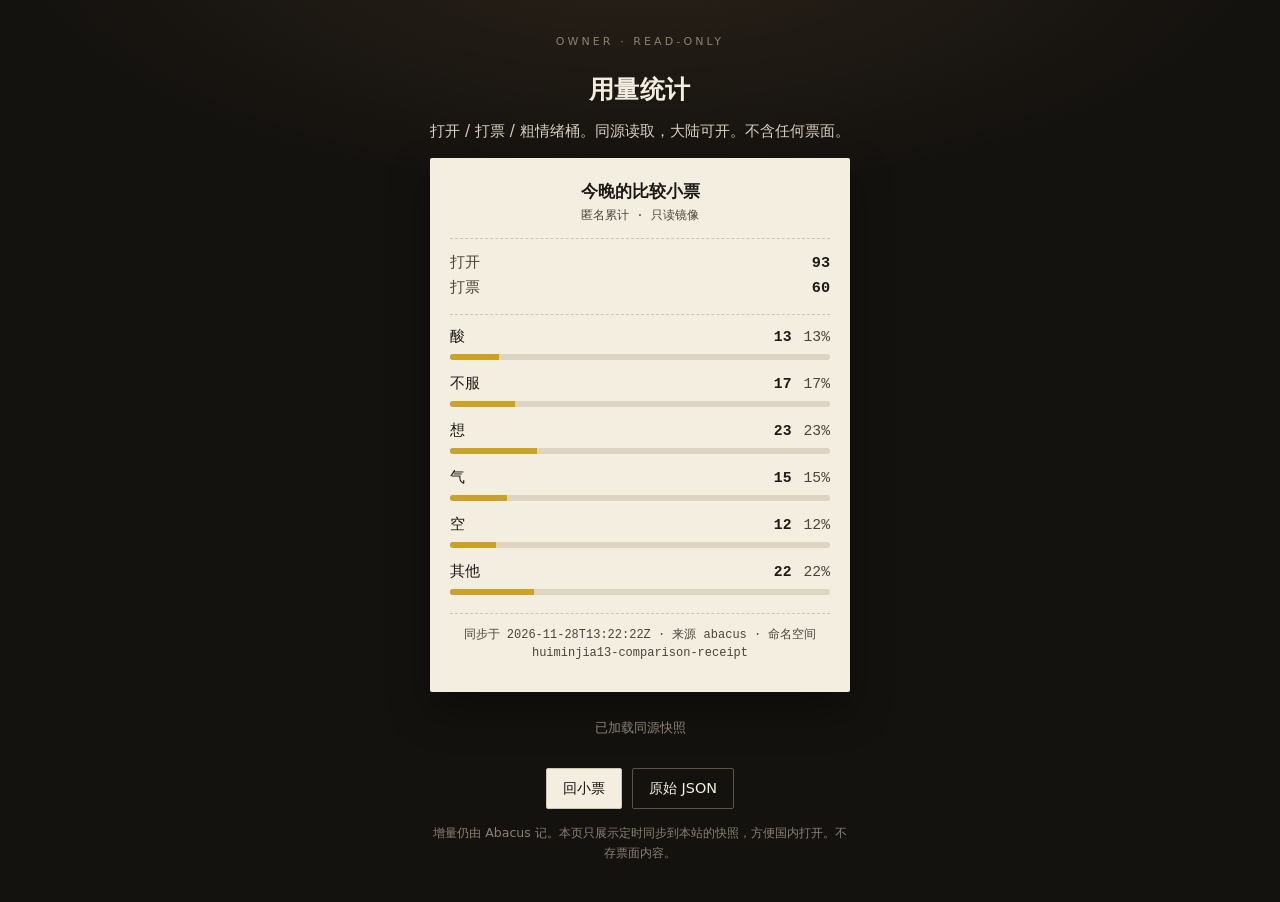
<file: stats.html>
<!DOCTYPE html>
<html lang="zh-CN">
<head>
  <meta charset="UTF-8">
  <meta name="viewport" content="width=device-width, initial-scale=1, viewport-fit=cover">
  <meta name="theme-color" content="#14120f">
  <meta name="color-scheme" content="dark">
  <meta name="robots" content="noindex">
  <meta http-equiv="Content-Security-Policy" content="upgrade-insecure-requests">
  <title>用量统计 · 今晚的比较小票</title>
  <link rel="icon" href="./favicon.ico?v=3" sizes="32x32">
  <link rel="icon" href="./favicon.svg?v=3" type="image/svg+xml">
  <link rel="shortcut icon" href="./favicon.ico?v=3">
  <style>
    :root {
      --desk: #14120f;
      --paper: #f3eee0;
      --ink: #1c1a16;
      --ink-faded: #4a453c;
      --rule: #cfc6b4;
      --focus: #e8c37a;
      --muted: #8a8173;
      --safe-top: env(safe-area-inset-top, 0px);
      --safe-bottom: env(safe-area-inset-bottom, 0px);
    }
    * { box-sizing: border-box; }
    html, body {
      margin: 0;
      min-height: 100%;
      background:
        radial-gradient(1000px 420px at 50% -8%, #2a2318 0%, transparent 62%),
        var(--desk);
      color: var(--paper);
      font-family: "PingFang SC", "Hiragino Sans GB", "Noto Sans SC", "Microsoft YaHei", system-ui, sans-serif;
      -webkit-font-smoothing: antialiased;
    }
    body {
      min-height: 100dvh;
      padding: calc(24px + var(--safe-top)) 20px calc(40px + var(--safe-bottom));
    }
    main {
      width: min(100%, 420px);
      margin: 0 auto;
      display: flex;
      flex-direction: column;
      gap: 14px;
    }
    .mast {
      font-size: 11px;
      letter-spacing: 0.28em;
      text-transform: uppercase;
      color: var(--muted);
      text-align: center;
    }
    h1 {
      margin: 0;
      font-size: 1.55rem;
      font-weight: 700;
      letter-spacing: 0.02em;
      text-align: center;
    }
    .lede {
      margin: 0;
      color: #d8d0c0;
      text-align: center;
      line-height: 1.55;
      font-size: 0.95rem;
    }
    .slip {
      background: var(--paper);
      color: var(--ink);
      border-radius: 2px;
      padding: 22px 20px 18px;
      font-family: ui-monospace, Menlo, Consolas, monospace;
      box-shadow: 0 18px 40px rgba(0, 0, 0, 0.35);
      animation: rise 0.45s ease;
    }
    @keyframes rise {
      from { opacity: 0; transform: translateY(10px); }
      to { opacity: 1; transform: none; }
    }
    .slip-head {
      text-align: center;
      font-weight: 700;
      font-size: 1.05rem;
      margin-bottom: 4px;
    }
    .slip-sub {
      text-align: center;
      color: var(--ink-faded);
      font-size: 0.78rem;
      margin-bottom: 14px;
    }
    .dash {
      border: 0;
      border-top: 1px dashed var(--rule);
      margin: 12px 0;
    }
    .row {
      display: flex;
      justify-content: space-between;
      gap: 12px;
      font-size: 0.95rem;
      line-height: 1.7;
    }
    .row .k { color: var(--ink-faded); }
    .row .v { font-weight: 600; }
    .bucket {
      display: grid;
      grid-template-columns: 1fr auto auto;
      gap: 8px 12px;
      align-items: center;
      font-size: 0.92rem;
    }
    .bar {
      grid-column: 1 / -1;
      height: 6px;
      background: #ddd4c2;
      border-radius: 999px;
      overflow: hidden;
      margin-bottom: 6px;
    }
    .bar > span {
      display: block;
      height: 100%;
      width: 0;
      background: #c9a227;
      transition: width 0.5s ease;
    }
    .foot {
      color: var(--ink-faded);
      font-size: 0.75rem;
      line-height: 1.5;
      text-align: center;
      margin-top: 4px;
    }
    .status {
      text-align: center;
      color: var(--muted);
      font-size: 0.82rem;
      min-height: 1.2em;
    }
    .status[data-state="err"] { color: #e8a0a0; }
    .nav {
      display: flex;
      justify-content: center;
      gap: 10px;
      flex-wrap: wrap;
      margin-top: 4px;
    }
    a.btn {
      display: inline-block;
      text-decoration: none;
      color: var(--desk);
      background: var(--paper);
      border: 1px solid #cfc6b4;
      padding: 10px 16px;
      font-size: 0.9rem;
      border-radius: 2px;
    }
    a.btn.ghost {
      color: var(--paper);
      background: transparent;
      border-color: #5a5348;
    }
    .fine {
      margin: 0;
      color: var(--muted);
      font-size: 0.78rem;
      line-height: 1.55;
      text-align: center;
    }
  </style>
</head>
<body>
  <main>
    <p class="mast">Owner · read-only</p>
    <h1>用量统计</h1>
    <p class="lede">打开 / 打票 / 粗情绪桶。同源读取，大陆可开。不含任何票面。</p>

    <article class="slip" aria-live="polite">
      <div class="slip-head">今晚的比较小票</div>
      <div class="slip-sub">匿名累计 · 只读镜像</div>
      <hr class="dash">
      <div class="row"><span class="k">打开</span><span class="v" id="opens">—</span></div>
      <div class="row"><span class="k">打票</span><span class="v" id="prints">—</span></div>
      <hr class="dash">
      <div class="bucket" id="emotions"></div>
      <hr class="dash">
      <p class="foot" id="meta">正在读取 stats.json…</p>
    </article>

    <p class="status" id="status" data-state="loading">加载中</p>
    <div class="nav">
      <a class="btn" href="./">回小票</a>
      <a class="btn ghost" href="./stats.json">原始 JSON</a>
    </div>
    <p class="fine">增量仍由 Abacus 记。本页只展示定时同步到本站的快照，方便国内打开。不存票面内容。</p>
  </main>
  <script>
    (function () {
      "use strict";
      var ORDER = ["酸", "不服", "想", "气", "空", "其他"];
      var opensEl = document.getElementById("opens");
      var printsEl = document.getElementById("prints");
      var emoEl = document.getElementById("emotions");
      var metaEl = document.getElementById("meta");
      var statusEl = document.getElementById("status");

      function fmt(n) {
        var x = Number(n);
        if (!isFinite(x) || x < 0) return "0";
        return String(Math.floor(x));
      }

      function setStatus(text, state) {
        statusEl.textContent = text;
        statusEl.setAttribute("data-state", state || "ok");
      }

      function render(data) {
        var opens = Number(data.opens) || 0;
        var prints = Number(data.prints) || 0;
        var emotions = data.emotions && typeof data.emotions === "object" ? data.emotions : {};
        opensEl.textContent = fmt(opens);
        printsEl.textContent = fmt(prints);

        var totalEmo = 0;
        ORDER.forEach(function (k) {
          totalEmo += Number(emotions[k]) || 0;
        });
        emoEl.innerHTML = "";
        ORDER.forEach(function (k) {
          var n = Number(emotions[k]) || 0;
          var pct = totalEmo > 0 ? Math.round((n / totalEmo) * 100) : 0;
          var label = document.createElement("span");
          label.textContent = k;
          var count = document.createElement("strong");
          count.textContent = fmt(n);
          var pctEl = document.createElement("span");
          pctEl.style.color = "#4a453c";
          pctEl.textContent = pct + "%";
          var bar = document.createElement("div");
          bar.className = "bar";
          var fill = document.createElement("span");
          fill.style.width = pct + "%";
          bar.appendChild(fill);
          emoEl.appendChild(label);
          emoEl.appendChild(count);
          emoEl.appendChild(pctEl);
          emoEl.appendChild(bar);
        });

        var when = data.updatedAt ? String(data.updatedAt) : "未知时间";
        metaEl.textContent =
          "同步于 " + when + " · 来源 " + (data.source || "stats.json") +
          " · 命名空间 " + (data.namespace || "—");
        setStatus("已加载同源快照", "ok");
      }

      fetch("./stats.json", { cache: "no-store", credentials: "omit" })
        .then(function (res) {
          if (!res.ok) throw new Error("stats " + res.status);
          return res.json();
        })
        .then(render)
        .catch(function () {
          setStatus("读不到 stats.json。请稍后刷新，或等 GitHub Action 同步。", "err");
          metaEl.textContent = "同源快照暂不可用。Abacus 仍是增量源，但国内浏览器可能打不开 Abacus。";
        });
    })();
  </script>
</body>
</html>
</file>
